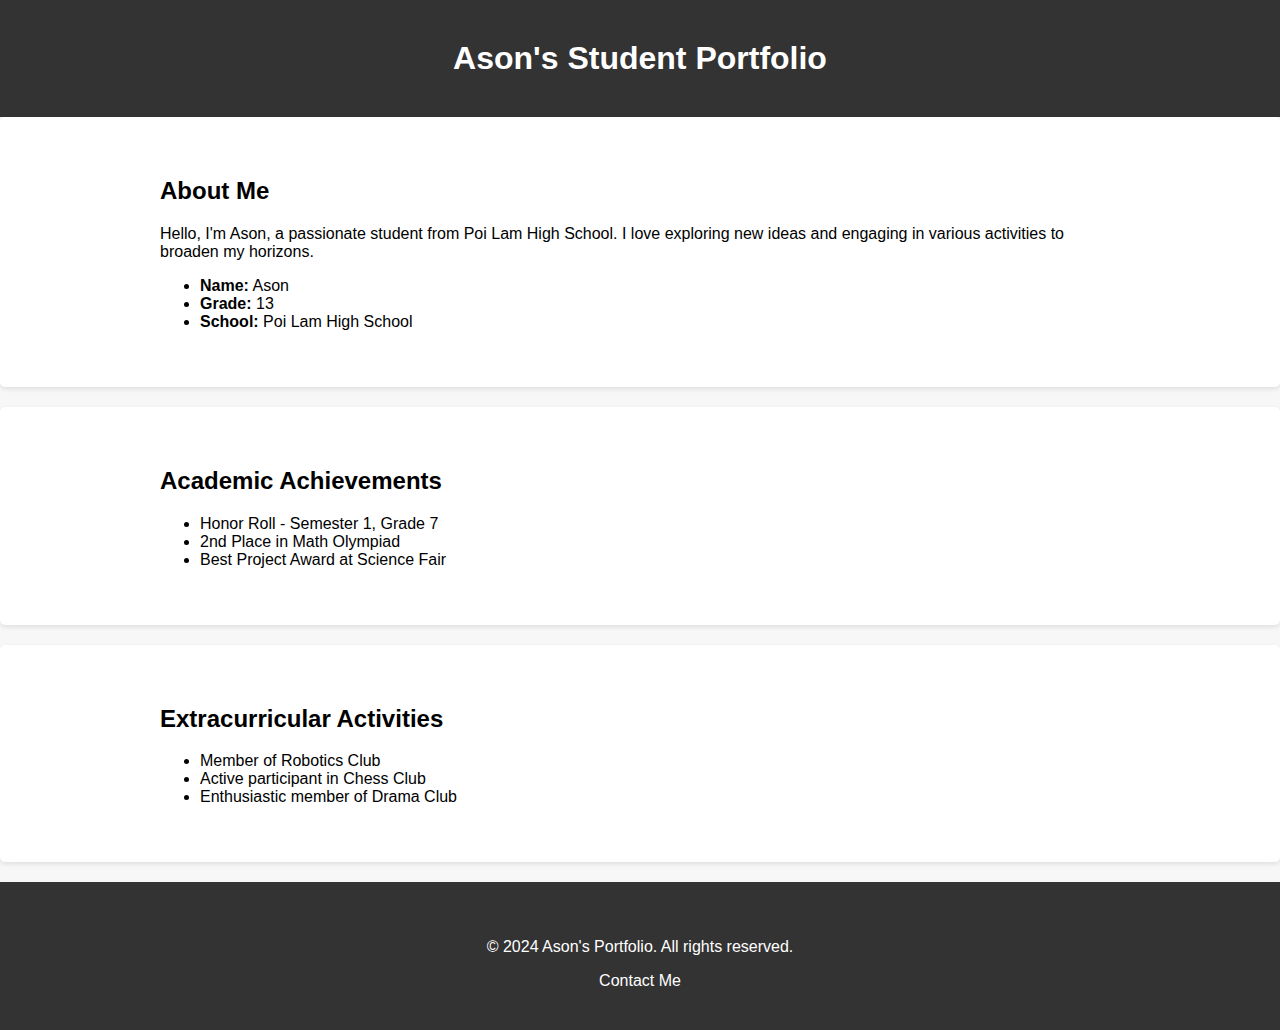
<file: index.html>
<!DOCTYPE html>
<html lang="en">
<head>
    <meta charset="UTF-8">
    <meta name="viewport" content="width=device-width, initial-scale=1.0">
    <title>Ason's Portfolio</title>
    <link rel="stylesheet" href="styles.css"> <!-- External CSS file for styling -->
</head>
<body>
    <header>
        <div class="container">
            <h1>Ason's Student Portfolio</h1>
        </div>
    </header>

    <section id="about">
        <div class="container">
            <h2>About Me</h2>
            <p>Hello, I'm Ason, a passionate student from Poi Lam High School. I love exploring new ideas and engaging in various activities to broaden my horizons.</p>
            <ul>
                <li><strong>Name:</strong> Ason</li>
                <li><strong>Grade:</strong> 13</li>
                <li><strong>School:</strong> Poi Lam High School</li>
            </ul>
        </div>
    </section>

    <section id="achievements">
        <div class="container">
            <h2>Academic Achievements</h2>
            <ul>
                <li>Honor Roll - Semester 1, Grade 7</li>
                <li>2nd Place in Math Olympiad</li>
                <li>Best Project Award at Science Fair</li>
            </ul>
        </div>
    </section>

    <section id="activities">
        <div class="container">
            <h2>Extracurricular Activities</h2>
            <ul>
                <li>Member of Robotics Club</li>
                <li>Active participant in Chess Club</li>
                <li>Enthusiastic member of Drama Club</li>
            </ul>
        </div>
    </section>

    <footer>
        <div class="container">
            <p>&copy; 2024 Ason's Portfolio. All rights reserved.</p>
            <a href="contact.html">Contact Me</a>
        </div>
    </footer>
</body>
</html>
</file>
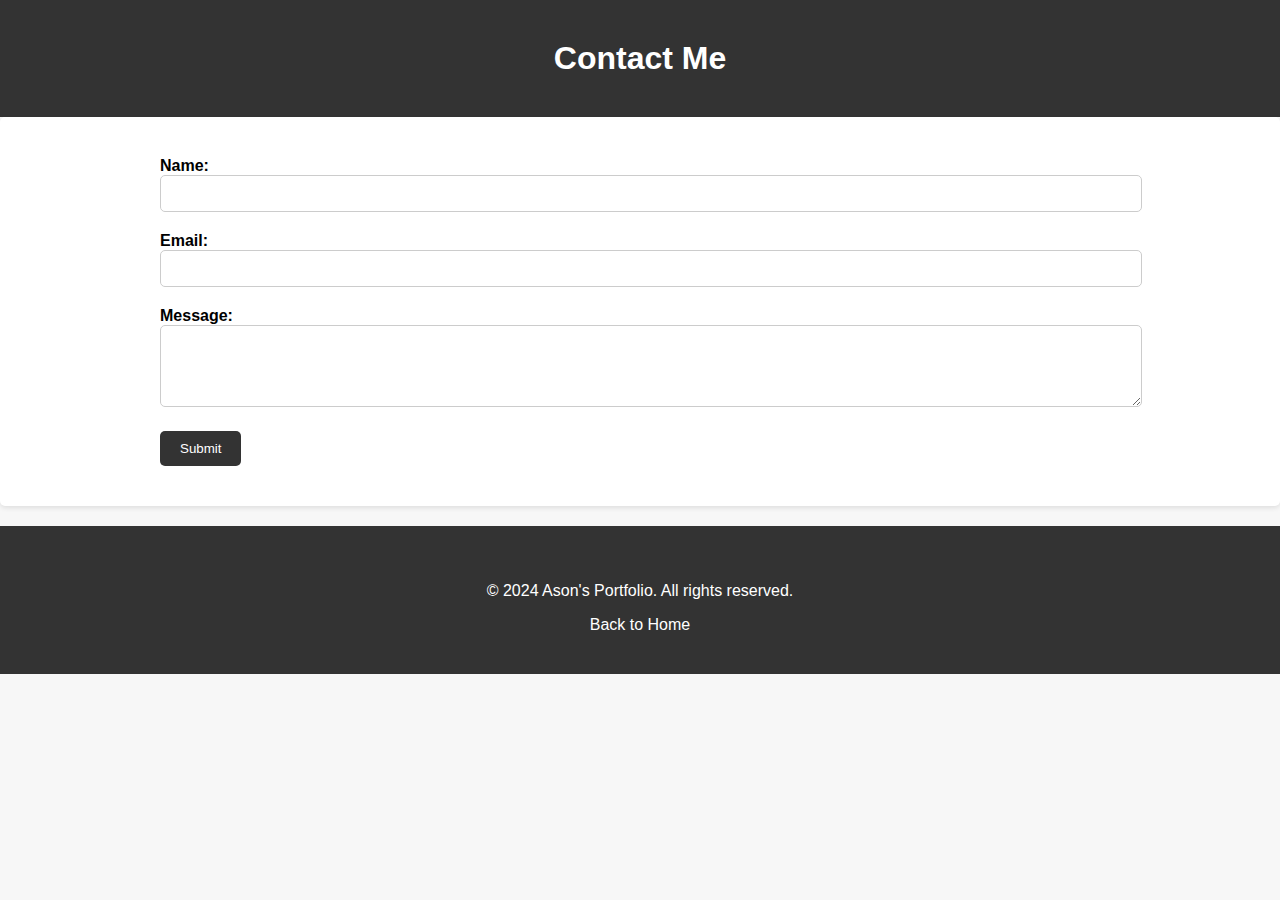
<file: contact.html>
<!DOCTYPE html>
<html lang="en">
<head>
    <meta charset="UTF-8">
    <meta name="viewport" content="width=device-width, initial-scale=1.0">
    <title>Contact Me</title>
    <link rel="stylesheet" href="styles.css"> <!-- External CSS file for styling -->
</head>
<body>
    <header>
        <div class="container">
            <h1>Contact Me</h1>
        </div>
    </header>

    <section id="contact">
        <div class="container">
            <form action="#" method="post">
                <div class="form-group">
                    <label for="name">Name:</label><br>
                    <input type="text" id="name" name="name" required>
                </div>
                <div class="form-group">
                    <label for="email">Email:</label><br>
                    <input type="email" id="email" name="email" required>
                </div>
                <div class="form-group">
                    <label for="message">Message:</label><br>
                    <textarea id="message" name="message" rows="4" required></textarea>
                </div>
                <button type="submit">Submit</button>
            </form>
        </div>
    </section>

    <footer>
        <div class="container">
            <p>&copy; 2024 Ason's Portfolio. All rights reserved.</p>
            <a href="index.html">Back to Home</a>
        </div>
    </footer>
</body>
</html>
</file>
<file: styles.css>
/* styles.css */
body {
    font-family: Arial, sans-serif;
    margin: 0;
    padding: 0;
    background-color: #f7f7f7;
}

.container {
    max-width: 960px;
    margin: 0 auto;
    padding: 20px;
}

header {
    background-color: #333;
    color: #fff;
    text-align: center;
    padding: 20px 0;
}

header h1 {
    margin: 0;
}

section {
    background-color: #fff;
    margin-bottom: 20px;
    border-radius: 5px;
    box-shadow: 0 2px 5px rgba(0, 0, 0, 0.1);
    padding: 20px;
}

.form-group {
    margin-bottom: 20px;
}

label {
    font-weight: bold;
}

input[type="text"],
input[type="email"],
textarea {
    width: 100%;
    padding: 10px;
    border-radius: 5px;
    border: 1px solid #ccc;
}

button[type="submit"] {
    background-color: #333;
    color: #fff;
    border: none;
    padding: 10px 20px;
    border-radius: 5px;
    cursor: pointer;
}

button[type="submit"]:hover {
    background-color: #555;
}

footer {
    background-color: #333;
    color: #fff;
    text-align: center;
    padding: 20px 0;
}

footer a {
    color: #fff;
    text-decoration: none;
}

footer a:hover {
    text-decoration: underline;
}
</file>
